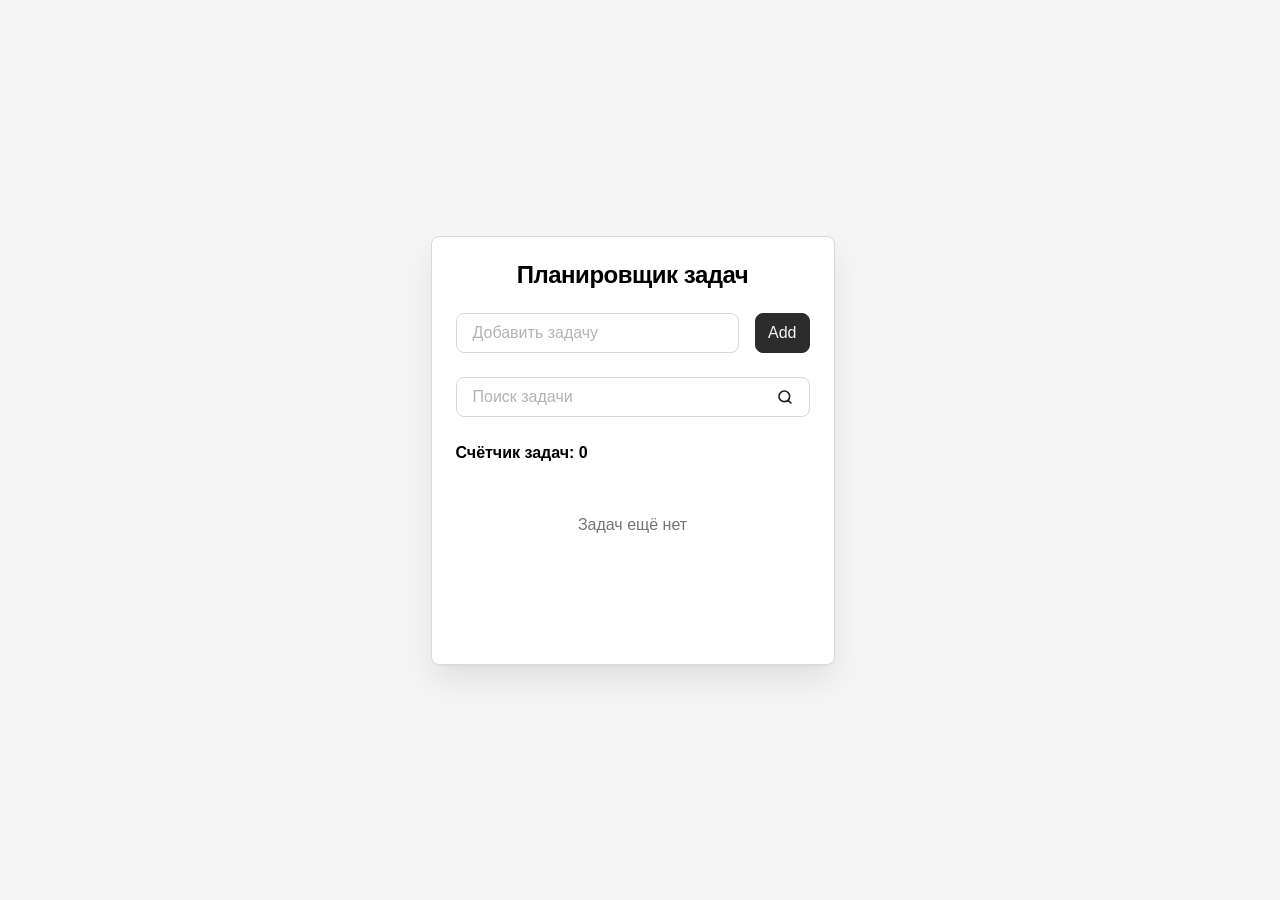
<file: index.html>
<!doctype html>
<html lang="ru">
<head>
    <meta charset="utf-8">
    <meta name="viewport" content="width=device-width, initial-scale=1">
    <meta http-equiv="refresh" content="0; url=./src/index.html">
    <title>Планировщик задач</title>
    <link rel="canonical" href="./src/index.html">
</head>
<body>
    <p>Открываю приложение… Если переход не сработал, <a href="./src/index.html">нажмите здесь</a>.</p>
</body>
</html>
</file>
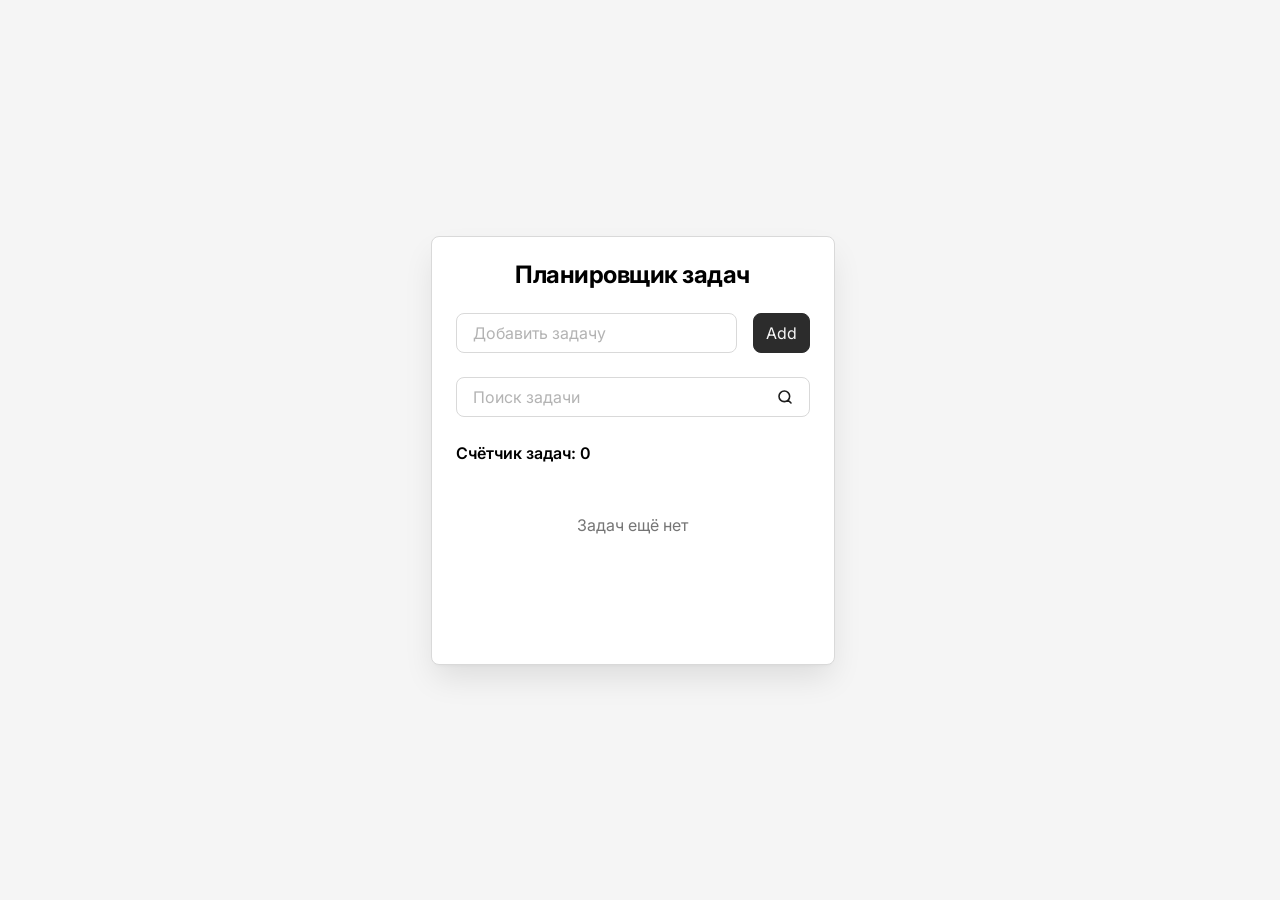
<file: src/index.html>
<!doctype html>
<html lang="en">
<head>
    <meta charset="UTF-8">
    <meta name="viewport" content="width=device-width">
    <title>To Do List</title>
    <link rel="stylesheet" href="./styles/index.css">
    <script src="script.js" type="module"></script>
</head>
<body>
    <div class="todo" data-js-todo>
        <h1 class="todo__title">Планировщик задач</h1>
        <form class="todo__form" data-js-todo-new-task-form>
            <div class="todo__field field">
                <label
                    class="field__label"
                    for="new-task"
                >
                    Добавить задачу
                </label>
                <input
                    class="field__input"
                    type="text"
                    id="new-task"
                    placeholder=" "
                    autocomplete="off"
                    data-js-todo-new-task-input
                >
            <!--Пробел в placeholder - задумка для стилизации-->
            </div>
            <button class="button" type="submit">Add</button>
        </form>
        <form class="todo-form" data-js-todo-search-task-form>
            <div class="todo__field field">
                <label
                        class="field__label"
                        for="search-task"
                >
                    Поиск задачи
                </label>
                <input
                        class="field__input"
                        type="search"
                        id="search-task"
                        placeholder=" "
                        autocomplete="off"
                        data-js-todo-search-task-input
                >
                <!--Пробел в placeholder - задумка для стилизации-->
            </div>
        </form>
        <div class="todo__info">
            <div class="todo__total-tasks">
                Счётчик задач: <span data-js-todo-total-tasks>0</span>
            </div>
            <button
               class="todo__delete-all-button"
               type="button"
               data-js-todo-delete-all-button
            >
                Удалить все
            </button>
        </div>
        <ul class="todo__list" data-js-todo-list></ul>
        <div class="todo__empty-message" data-js-todo-empty-message></div>
    </div>
</body>
</html>
</file>
<file: src/styles/index.css>
@import 'normalize.css';
@import 'fonts.css';
@import 'variables.css';
@import 'globals.css';

@import "components/button.css";
@import "components/field.css";
@import "components/todo.css";
@import "components/todo-item.css";
</file>
